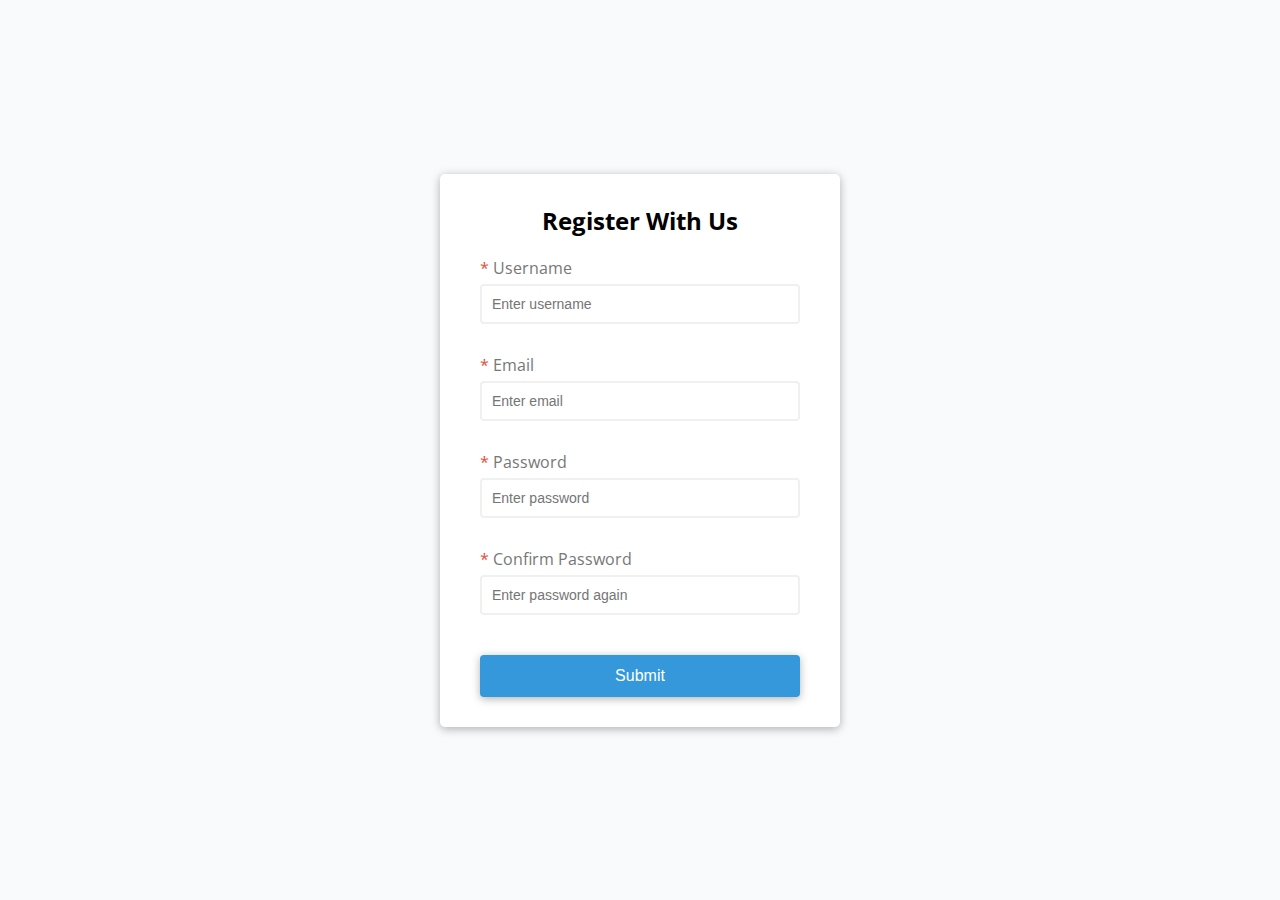
<file: 01-form-validator/index.html>
<!doctype html>
<html lang="en">
<head>
  <meta charset="UTF-8">
  <meta name="viewport"
        content="width=device-width, user-scalable=no, initial-scale=1.0, maximum-scale=1.0, minimum-scale=1.0">
  <meta http-equiv="X-UA-Compatible" content="ie=edge">
  <link rel="stylesheet" href="style.css">
  <script src="script.js" defer></script>
  <title>Form Validator</title>
</head>
<body>
  <div class="container">
    <form id="form" class="form">
      <h2>Register With Us</h2>
      <div class="form-control">
        <label for="username"><span class="required">*</span> Username</label>
        <input type="text" id="username" placeholder="Enter username">
        <small>Error message</small>
      </div>
      <div class="form-control">
        <label for="email"><span class="required">*</span> Email</label>
        <input type="text" id="email" placeholder="Enter email">
        <small>Error message</small>
      </div>
      <div class="form-control">
        <label for="password"><span class="required">*</span> Password</label>
        <input type="password" id="password" placeholder="Enter password">
        <small>Error message</small>
      </div>
      <div class="form-control">
        <label for="password2"><span class="required">*</span> Confirm Password</label>
        <input type="password" id="password2" placeholder="Enter password again">
        <small>Error message</small>
      </div>
      <button type="submit">Submit</button>
    </form>
  </div>
</body>
</html>
</file>
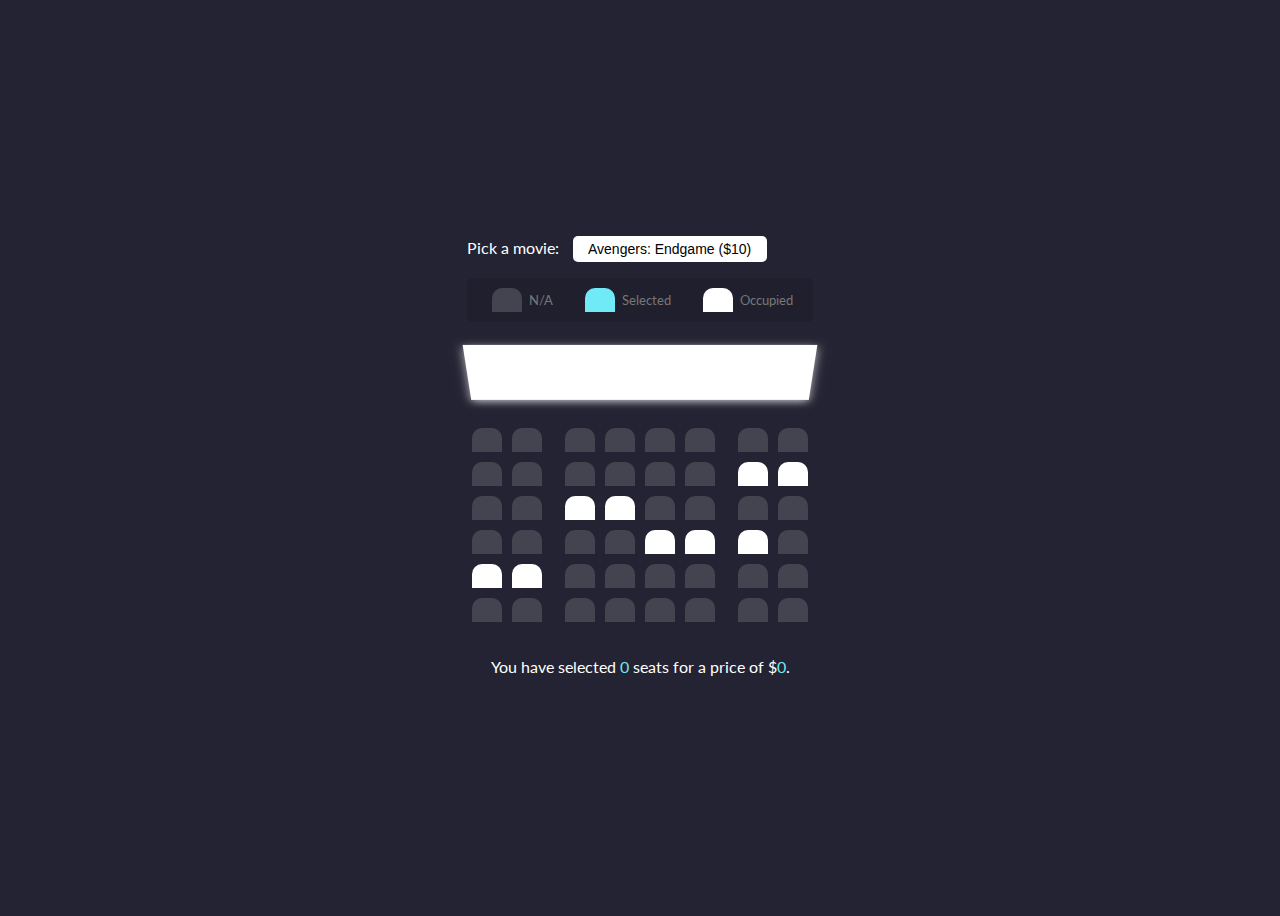
<file: 02-movie-seat-booking/index.html>
<!DOCTYPE html>
<html lang="en">
<head>
  <meta charset="UTF-8">
  <title>Movie Seat Booking</title>
  <link rel="stylesheet" href="style.css">
  <script src="app.js" defer></script>
</head>
<body>
  <div class="movie-container">
    <label>Pick a movie:</label>
    <select id="movie-select">
      <option value="10">Avengers: Endgame ($10)</option>
      <option value="12">Joker ($12)</option>
      <option value="8">Toy Story 4 ($8)</option>
      <option value="9">The Lion King ($9)</option>
    </select>
    
    <ul class="showcase">
      <li>
        <div class="seat"></div>
        <small>N/A</small></li>
      <li>
        <div class="seat selected"></div>
        <small>Selected</small></li>
      <li>
        <div class="seat occupied"></div>
        <small>Occupied</small>
      </li>
    </ul>
  
    <div class="container">
      <div class="screen"></div>
      <div class="row">
        <div class="seat"></div>
        <div class="seat"></div>
        <div class="seat"></div>
        <div class="seat"></div>
        <div class="seat"></div>
        <div class="seat"></div>
        <div class="seat"></div>
        <div class="seat"></div>
      </div>
      <div class="row">
        <div class="seat"></div>
        <div class="seat"></div>
        <div class="seat"></div>
        <div class="seat"></div>
        <div class="seat"></div>
        <div class="seat"></div>
        <div class="seat occupied"></div>
        <div class="seat occupied"></div>
      </div>
      <div class="row">
        <div class="seat"></div>
        <div class="seat"></div>
        <div class="seat occupied"></div>
        <div class="seat occupied"></div>
        <div class="seat"></div>
        <div class="seat"></div>
        <div class="seat"></div>
        <div class="seat"></div>
      </div>
      <div class="row">
        <div class="seat"></div>
        <div class="seat"></div>
        <div class="seat"></div>
        <div class="seat"></div>
        <div class="seat occupied"></div>
        <div class="seat occupied"></div>
        <div class="seat occupied"></div>
        <div class="seat"></div>
      </div>
      <div class="row">
        <div class="seat occupied"></div>
        <div class="seat occupied"></div>
        <div class="seat"></div>
        <div class="seat"></div>
        <div class="seat"></div>
        <div class="seat"></div>
        <div class="seat"></div>
        <div class="seat"></div>
      </div>
      <div class="row">
        <div class="seat"></div>
        <div class="seat"></div>
        <div class="seat"></div>
        <div class="seat"></div>
        <div class="seat"></div>
        <div class="seat"></div>
        <div class="seat"></div>
        <div class="seat"></div>
      </div>
    </div>
    
    <p class="info">You have selected <span id="count">0</span> seats for a price of $<span id="total">0</span>.</p>
  </div>
</body>
</html>
</file>
<file: 01-form-validator/style.css>
@import url('https://fonts.googleapis.com/css?family=Open+Sans&display=swap');

:root {
  --general-color: #777777;
  --success-color: #2ecc71;
  --error-color: #e74c3c;
  --button-color: #3498db;
}

* {
  box-sizing: border-box;
}

body {
  background-color: #f9fafb;
  font-family: 'Open Sans', sans-serif;
  display: flex;
  justify-content: center;
  align-items: center;
  min-height: 100vh;
  margin: 0;
}

.container {
  background-color: #fff;
  border-radius: 5px;
  box-shadow: 0 2px 10px rgba(0, 0, 0, 0.3);
  width: 400px;
}

h2 {
  text-align: center;
  margin: 0 0 20px;
}

.form {
  padding: 30px 40px;
}

.form-control {
  margin-bottom: 10px;
  padding-bottom: 20px;
  position: relative;
}

.form-control label {
  color: var(--general-color);
  display: block;
  margin-bottom: 5px;
}

.form-control input {
  border: 2px solid #f0f0f0;
  border-radius: 4px;
  display: block;
  width: 100%;
  padding: 10px;
  font-size: 14px;
}

.form-control input:focus {
  outline: none;
  border-color: var(--general-color);
}

.form-control.success input {
  border-color: var(--success-color);
}

.form-control.error input {
  border-color: var(--error-color);
}

.form-control .required {
  color: var(--error-color);
}

.form-control small {
  color: var(--error-color);
  position: absolute;
  bottom: 0;
  left: 0;
  visibility: hidden;
}

.form-control.error small {
  visibility: visible;
}

.form button {
  cursor: pointer;
  background-color: var(--button-color);
  border: 2px solid var(--button-color);
  border-radius: 4px;
  color: #ffffff;
  display: block;
  padding: 10px;
  margin-top: 20px;
  font-size: 16px;
  width: 100%;
  box-shadow: 0 2px 8px rgba(0, 0, 0, 0.3);
}

.form button:focus {
  outline: none;
  box-shadow: none;
}
</file>
<file: 02-movie-seat-booking/style.css>
@import url('https://fonts.googleapis.com/css?family=Lato&display=swap');

:root {
  --font-color: #6feaf6;
}

* {
  box-sizing: border-box;
}

body {
  background-color: #242333;
  color: #ffffff;
  display: flex;
  flex-direction: column;
  align-items: center;
  justify-content: center;
  height: 100vh;
  font-family: Lato, sans-serif;
}

.movie-container {
  margin: 20px 0;
}

.movie-container select {
  background-color: #ffffff;
  border: none;
  border-radius: 5px;
  font-size: 14px;
  margin-left: 10px;
  padding: 5px 15px;
  appearance: none;
  -moz-appearance: none;
  -webkit-appearance: none;
}

.container {
  perspective: 1000px;
  margin-bottom: 30px;
}

.row {
  display: flex;
  justify-content: center;
}

.seat {
  background-color: #444451;
  height: 24px;
  width: 30px;
  margin: 5px;
  border-top-left-radius: 10px;
  border-top-right-radius: 10px;
}

.seat.selected {
  background-color: var(--font-color);
}

.seat.occupied {
  background-color: #ffffff;
}

.seat:nth-of-type(2) {
  margin-right: 18px;
}


.seat:nth-last-of-type(2) {
  margin-left: 18px;
}

.seat:not(.occupied):hover {
  cursor: pointer;
  transform: scale(1.2);
}

.showcase .seat:not(.occupied):hover {
  cursor: default;
  transform: scale(1);
}

.showcase {
  background-color: rgba(0, 0, 0, 0.1);
  padding: 5px 10px;
  border-radius: 5px;
  color: #777777;
  list-style-type: none;
  display: flex;
  justify-content: space-between;
}

.showcase li {
  display: flex;
  align-items: center;
  justify-content: center;
  margin: 0 10px;
}

.showcase li small {
  margin-left: 2px;
}

.screen {
  background-color: #ffffff;
  height: 70px;
  width: 100%;
  margin: 15px 0;
  transform: rotateX(-45deg);
  box-shadow: 0 3px 10px rgba(255, 255, 255, 0.7);
}

p.info {
  text-align: center;
  margin: 5px 0;
}

p.info span {
  color: var(--font-color);
}
</file>
